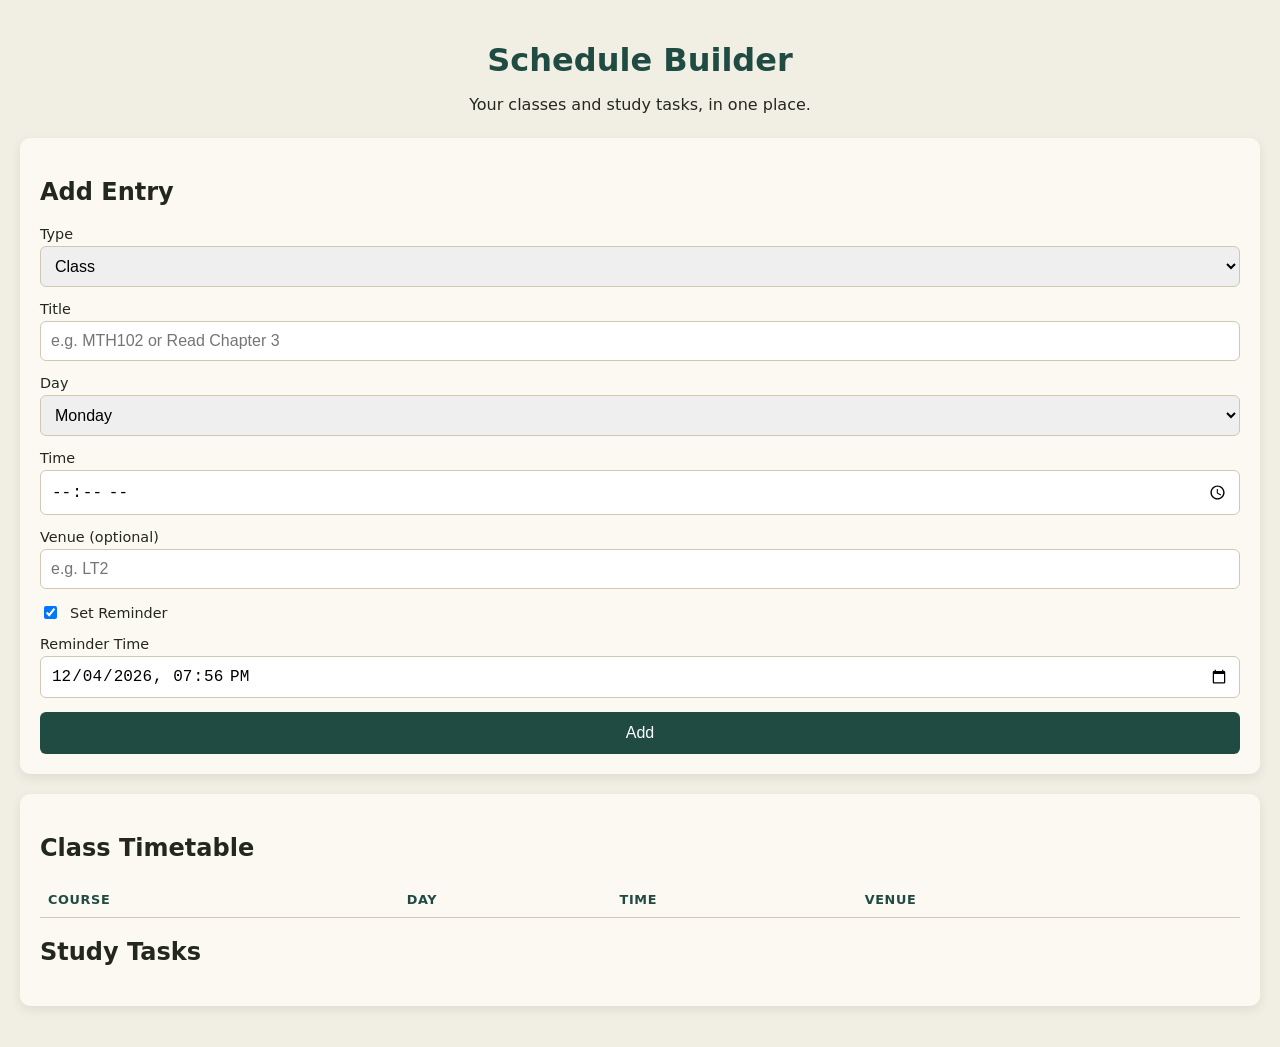
<file: index.html>
<!DOCTYPE html>
<html lang="en">
<head>
  <meta charset="UTF-8">
  <meta name="viewport" content="width=device-width, initial-scale=1.0">
  <title>Schedule Builder</title>
  <link rel="manifest" href="manifest.json">
  <link rel="stylesheet" href="style.css">
  <meta name="theme-color" content="#2f6f63">

  <script src="https://cdn.onesignal.com/sdks/web/v16/OneSignalSDK.page.js" defer></script>
  <script>
    window.OneSignalDeferred = window.OneSignalDeferred || [];
    OneSignalDeferred.push(function(OneSignal) {
      OneSignal.init({
        appId: "4659518e-65b6-4c00-bc9f-bdb1b6da51c1",
      });
    });
  </script>
</head>
<body>
  <header>
    <h1>Schedule Builder</h1>
    <p>Your classes and study tasks, in one place.</p>
  </header>

  <main>
    <section id="add-section">
      <h2>Add Entry</h2>
      <form id="entry-form">
        <label>
          Type
          <select id="entry-type">
            <option value="class">Class</option>
            <option value="task">Study Task</option>
          </select>
        </label>

        <label>
          Title
          <input type="text" id="entry-title" placeholder="e.g. MTH102 or Read Chapter 3" required>
        </label>

        <label id="day-field">
          Day
          <select id="entry-day">
            <option>Monday</option>
            <option>Tuesday</option>
            <option>Wednesday</option>
            <option>Thursday</option>
            <option>Friday</option>
            <option>Saturday</option>
            <option>Sunday</option>
          </select>
        </label>

        <label>
          Time
          <input type="time" id="entry-time" required>
        </label>

        <label id="venue-field">
          Venue (optional)
          <input type="text" id="entry-venue" placeholder="e.g. LT2">
        </label>

        <label id="reminder-toggle-field" style="flex-direction: row; align-items: center; gap: 10px;">
          <input type="checkbox" id="enable-reminder" checked>
          Set Reminder
        </label>

        <label id="reminder-datetime-field">
          Reminder Time
          <input type="datetime-local" id="reminder-datetime">
        </label>

        <button type="submit">Add</button>
      </form>
    </section>

    <section id="list-section">
      <h2>Class Timetable</h2>
      <table id="class-table">
        <thead>
          <tr>
            <th>Course</th>
            <th>Day</th>
            <th>Time</th>
            <th>Venue</th>
            <th></th>
          </tr>
        </thead>
        <tbody id="class-list"></tbody>
      </table>

      <h2>Study Tasks</h2>
      <ul id="task-list"></ul>
    </section>
  </main>

  <script src="app.js"></script>
</body>
</html>
</file>
<file: style.css>
* { box-sizing: border-box; }

body {
  margin: 0;
  font-family: system-ui, sans-serif;
  background: #f1eee4;
  color: #23281f;
  padding: 20px;
}

header {
  text-align: center;
  margin-bottom: 24px;
}

header h1 {
  color: #1f4b42;
  margin-bottom: 4px;
}

section {
  background: #fbf9f2;
  border-radius: 10px;
  padding: 20px;
  margin-bottom: 20px;
  box-shadow: 0 4px 12px rgba(0,0,0,0.08);
}

form {
  display: flex;
  flex-direction: column;
  gap: 14px;
}

label {
  display: flex;
  flex-direction: column;
  font-size: 0.9rem;
  gap: 4px;
}

input, select {
  padding: 10px;
  border-radius: 6px;
  border: 1px solid #cfc9b4;
  font-size: 1rem;
}

button {
  background: #1f4b42;
  color: white;
  border: none;
  padding: 12px;
  border-radius: 6px;
  font-size: 1rem;
  cursor: pointer;
}

#entry-list {
  list-style: none;
  padding: 0;
  margin: 0;
}

.entry-item {
  background: #fff;
  border-left: 4px solid #2f6f63;
  border-radius: 6px;
  padding: 12px 14px;
  margin-bottom: 10px;
  display: flex;
  justify-content: space-between;
  align-items: center;
}

.entry-item.task {
  border-left-color: #e3b23c;
}

.entry-details strong {
  display: block;
}

.entry-meta {
  font-size: 0.8rem;
  color: #4b5344;
}

.delete-btn {
  background: transparent;
  color: #a33;
  border: none;
  font-size: 1.2rem;
  cursor: pointer;
  padding: 0 6px;
}
table {
  width: 100%;
  border-collapse: collapse;
  margin-bottom: 10px;
}

th, td {
  text-align: left;
  padding: 10px 8px;
  border-bottom: 1px solid #cfc9b4;
  font-size: 0.9rem;
}

th {
  color: #1f4b42;
  font-size: 0.8rem;
  text-transform: uppercase;
  letter-spacing: 0.05em;
}

td .delete-btn {
  padding: 0;
}
.entry-item {
  align-items: flex-start;
}
</file>
